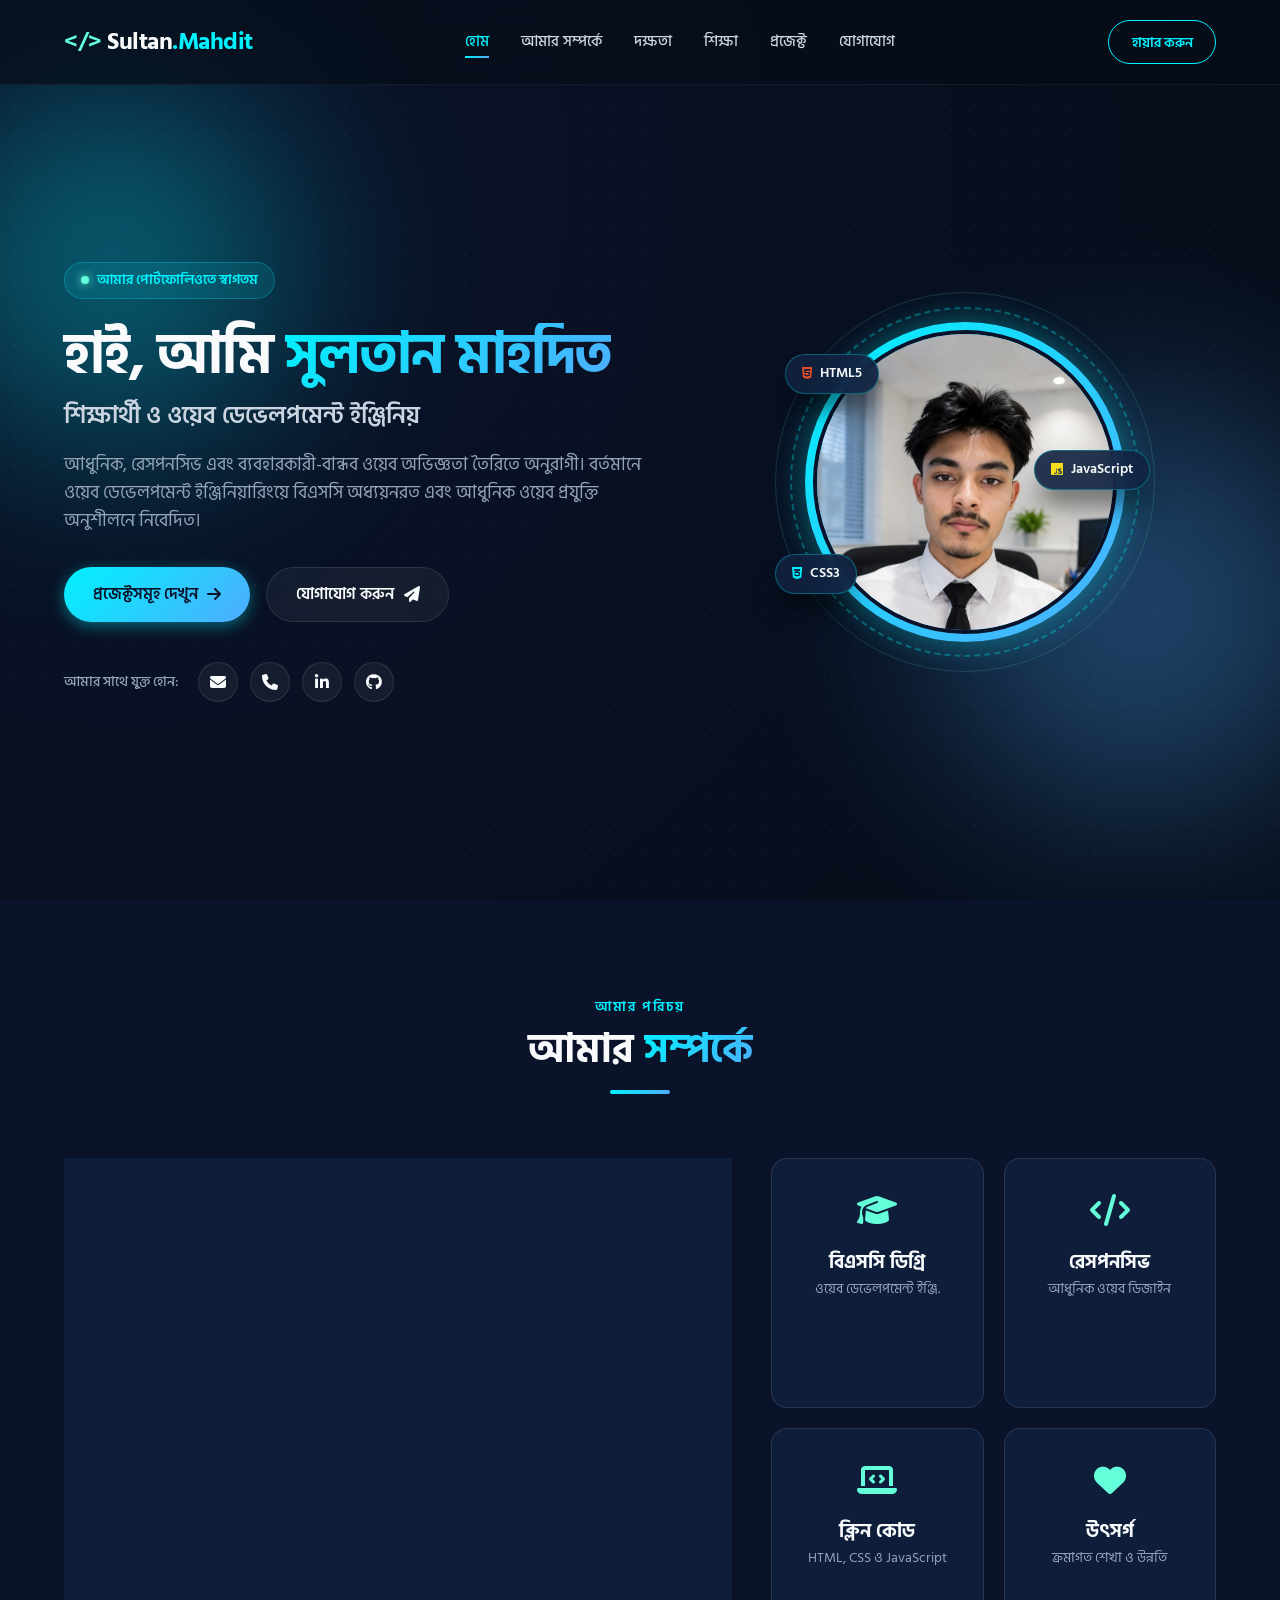
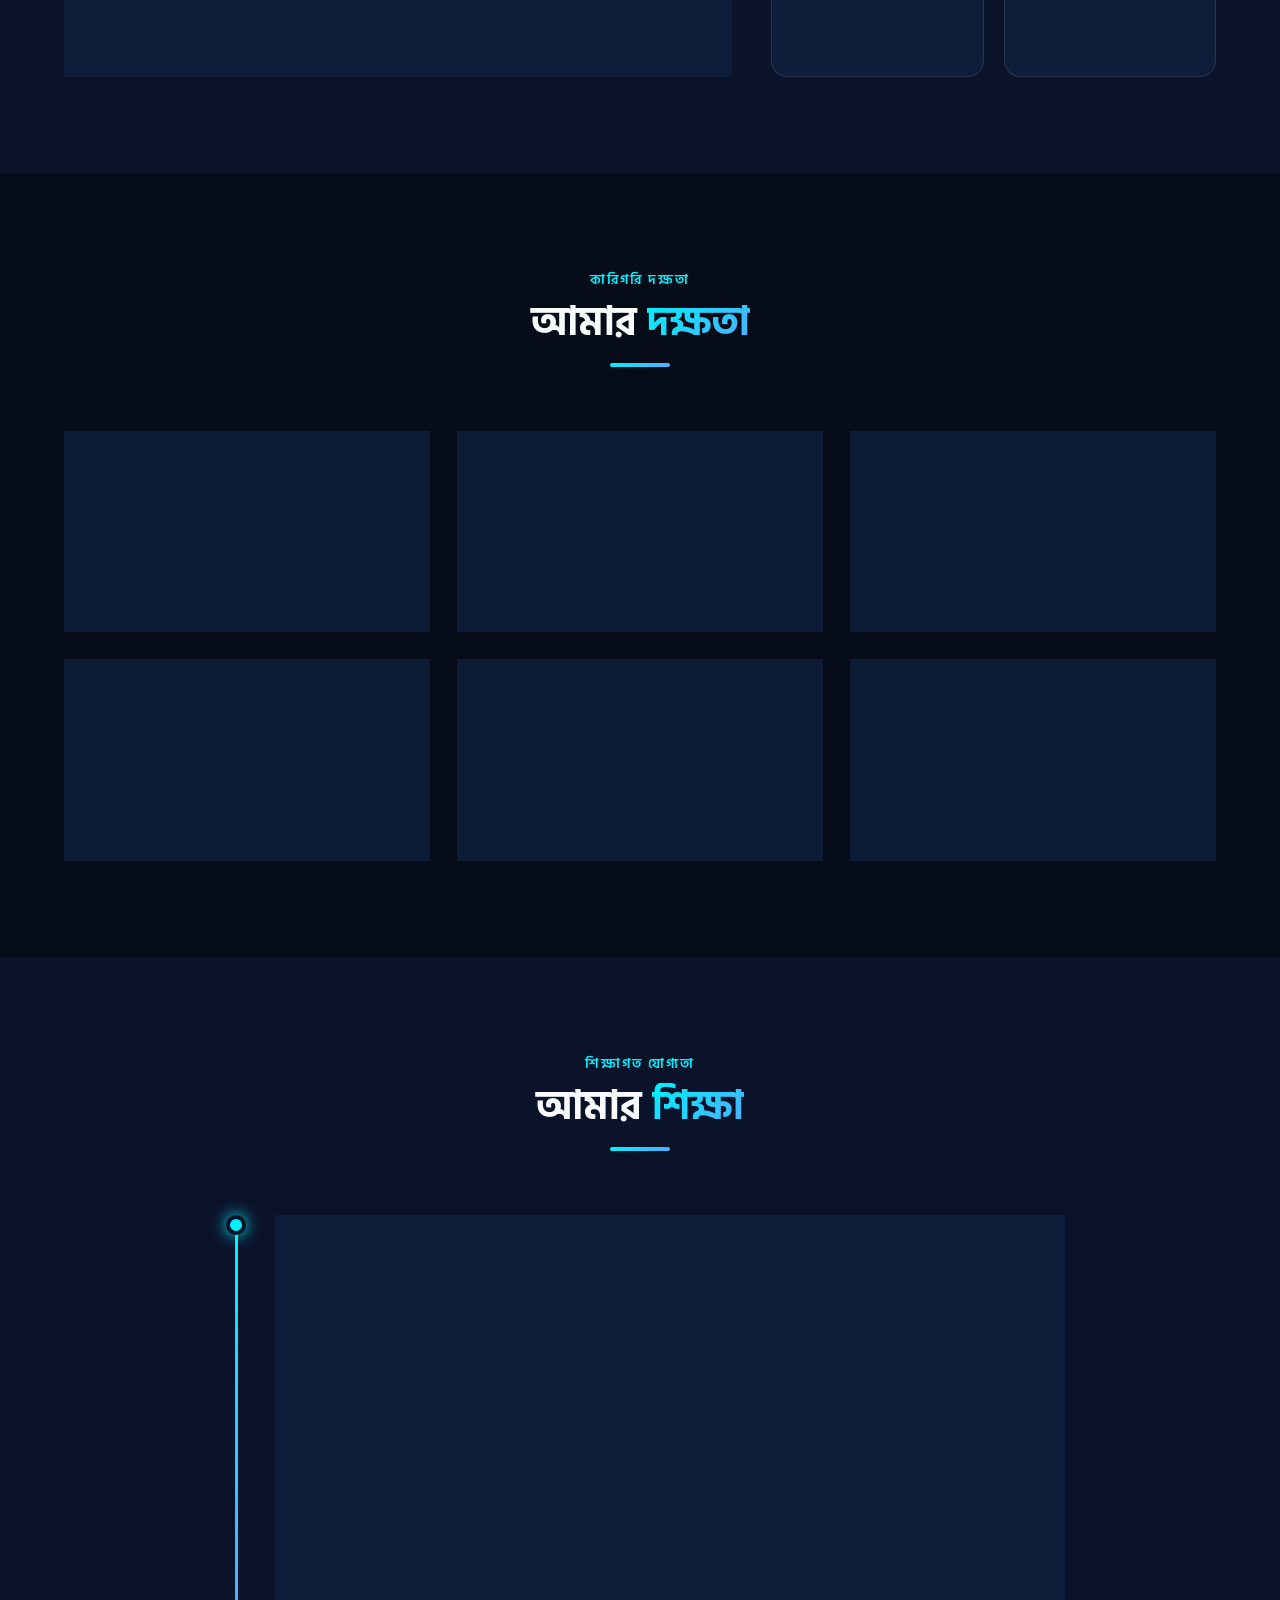
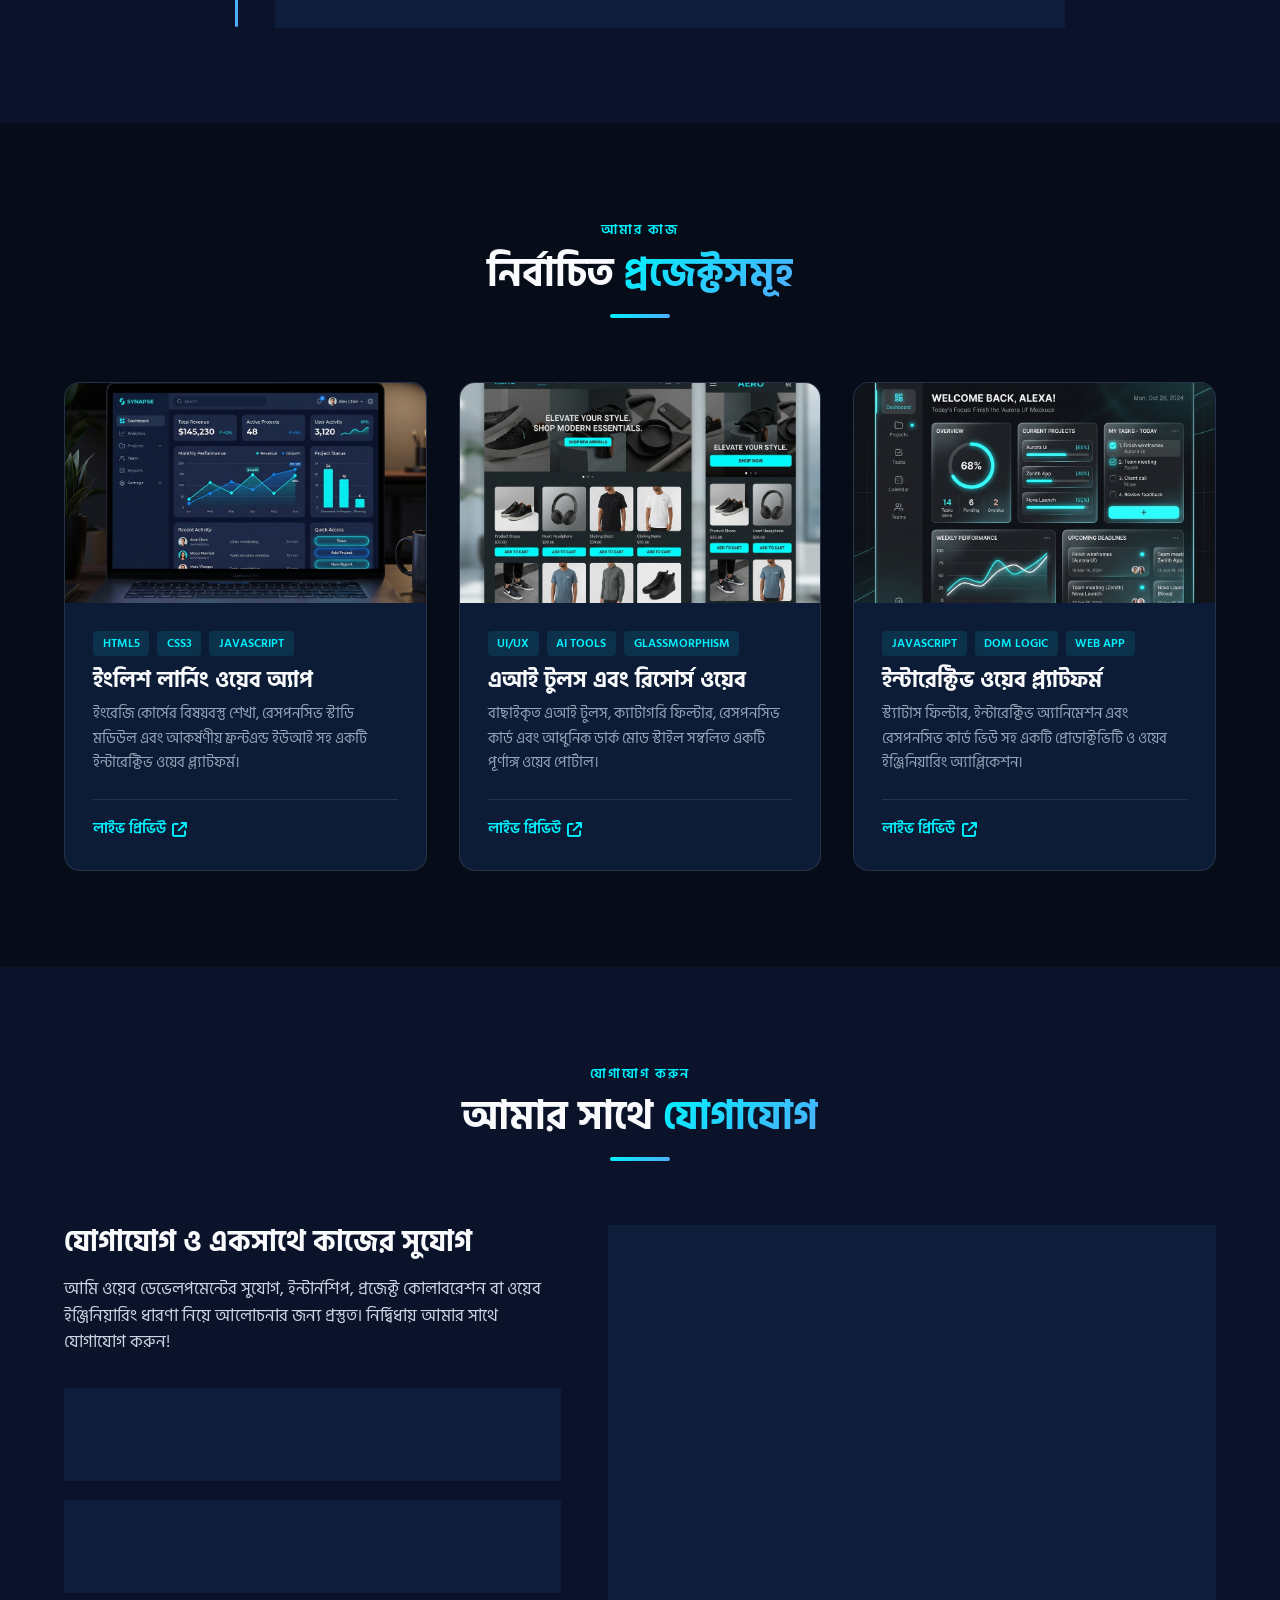
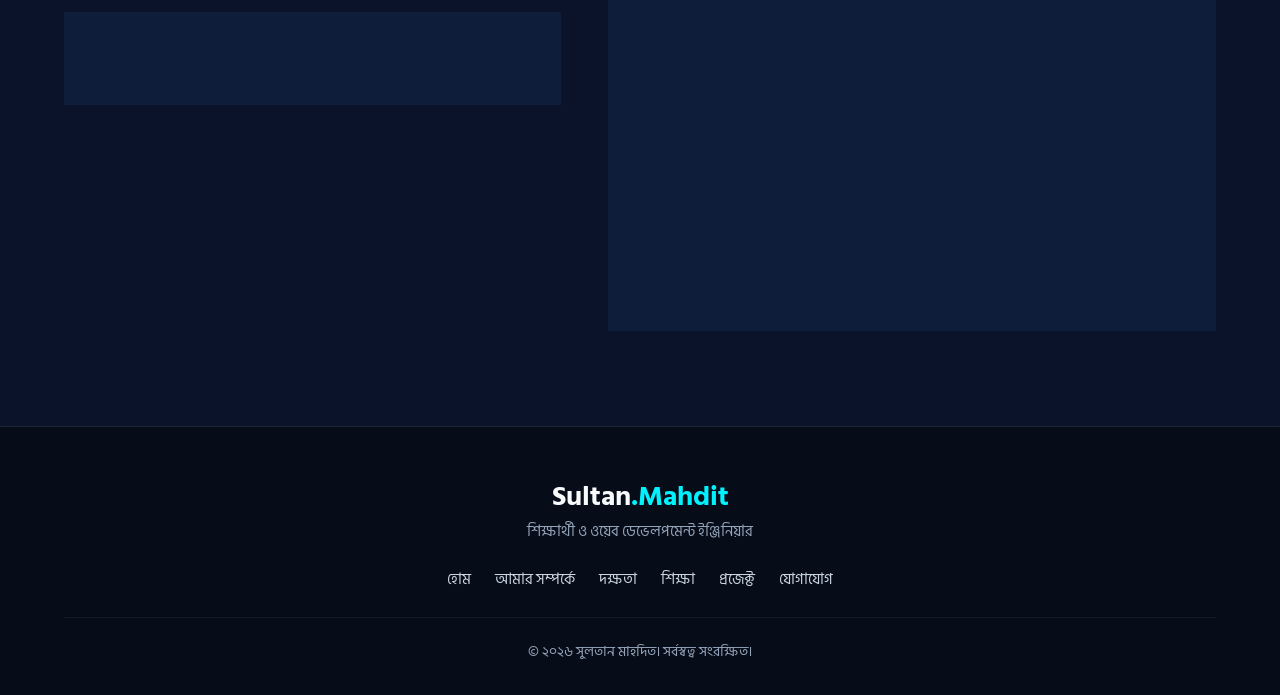
<file: index.html>
<!DOCTYPE html>
<html lang="bn">
<head>
  <meta charset="UTF-8">
  <meta name="viewport" content="width=device-width, initial-scale=1.0">
  <title>সুলতান মাহদিত | শিক্ষার্থী ও ওয়েব ডেভেলপমেন্ট ইঞ্জিনিয়ার</title>
  <meta name="description" content="সুলতান মাহদিত-এর ব্যক্তিগত পোর্টফোলিও - শিক্ষার্থী ও ওয়েব ডেভেলপমেন্ট ইঞ্জিনিয়ার। ওয়েব ডেভেলপমেন্ট ইঞ্জিনিয়ারিংয়ে বিএসসি অধ্যয়নরত। দক্ষতা, প্রজেক্ট এবং যোগাযোগের তথ্য দেখুন।">
  
  <!-- Favicon -->
  <link rel="icon" type="image/png" href="assets/images/favicon.png">
  <link rel="apple-touch-icon" href="assets/images/favicon.png">
  
  <!-- Google Fonts -->
  <link rel="preconnect" href="https://fonts.googleapis.com">
  <link rel="preconnect" href="https://fonts.gstatic.com" crossorigin>
  <link href="https://fonts.googleapis.com/css2?family=Hind+Siliguri:wght@300;400;500;600;700&family=Outfit:wght@300;400;500;600;700;800&family=Plus+Jakarta+Sans:wght@400;500;600;700&display=swap" rel="stylesheet">
  
  <!-- FontAwesome Icons -->
  <link rel="stylesheet" href="https://cdnjs.cloudflare.com/ajax/libs/font-awesome/6.4.0/css/all.min.css">
  
  <!-- Custom Stylesheet -->
  <link rel="stylesheet" href="style.css">
</head>
<body>

  <!-- Navigation Bar -->
  <header class="navbar" id="navbar">
    <div class="nav-container">
      <a href="#home" class="nav-logo">
        <span class="logo-symbol">&lt;/&gt;</span> Sultan<span class="text-cyan">.Mahdit</span>
      </a>
      
      <nav class="nav-menu" id="nav-menu">
        <ul class="nav-list">
          <li class="nav-item"><a href="#home" class="nav-link active">হোম</a></li>
          <li class="nav-item"><a href="#about" class="nav-link">আমার সম্পর্কে</a></li>
          <li class="nav-item"><a href="#skills" class="nav-link">দক্ষতা</a></li>
          <li class="nav-item"><a href="#education" class="nav-link">শিক্ষা</a></li>
          <li class="nav-item"><a href="#projects" class="nav-link">প্রজেক্ট</a></li>
          <li class="nav-item"><a href="#contact" class="nav-link">যোগাযোগ</a></li>
        </ul>
      </nav>

      <div class="nav-actions">
        <a href="#contact" class="btn btn-outline nav-btn">হায়ার করুন</a>
        <button class="nav-toggle" id="nav-toggle" aria-label="নেভিগেশন টগল করুন">
          <i class="fa-solid fa-bars"></i>
        </button>
      </div>
    </div>
  </header>

  <main>
    <!-- Hero Section -->
    <section id="home" class="hero-section">
      <div class="hero-bg-shapes">
        <div class="glow-orb orb-1"></div>
        <div class="glow-orb orb-2"></div>
        <div class="grid-pattern"></div>
      </div>

      <div class="container hero-container">
        <div class="hero-content">
          <div class="hero-badge">
            <span class="pulse-dot"></span> আমার পোর্টফোলিওতে স্বাগতম
          </div>
          
          <h1 class="hero-title">
            হাই, আমি <span class="gradient-text">সুলতান মাহদিত</span>
          </h1>
          
          <h2 class="hero-subtitle">
            শিক্ষার্থী ও <span class="typing-text" id="typewriter">ওয়েব ডেভেলপমেন্ট ইঞ্জিনিয়ার</span>
          </h2>
          
          <p class="hero-description">
            আধুনিক, রেসপনসিভ এবং ব্যবহারকারী-বান্ধব ওয়েব অভিজ্ঞতা তৈরিতে অনুরাগী। বর্তমানে ওয়েব ডেভেলপমেন্ট ইঞ্জিনিয়ারিংয়ে বিএসসি অধ্যয়নরত এবং আধুনিক ওয়েব প্রযুক্তি অনুশীলনে নিবেদিত।
          </p>

          <div class="hero-cta">
            <a href="#projects" class="btn btn-primary">
              <span>প্রজেক্টসমূহ দেখুন</span> <i class="fa-solid fa-arrow-right"></i>
            </a>
            <a href="#contact" class="btn btn-secondary">
              <span>যোগাযোগ করুন</span> <i class="fa-solid fa-paper-plane"></i>
            </a>
          </div>

          <div class="hero-socials">
            <span class="social-label">আমার সাথে যুক্ত হোন:</span>
            <div class="social-links">
              <a href="#contact" title="ইমেইল: sheikhmonmoy56@gmail.com" aria-label="ইমেইল"><i class="fa-solid fa-envelope"></i></a>
              <a href="#contact" title="কল: 01344969987" aria-label="ফোন"><i class="fa-solid fa-phone"></i></a>
              <a href="#contact" title="লিঙ্কডইন প্রোফাইল" aria-label="লিঙ্কডইন"><i class="fa-brands fa-linkedin-in"></i></a>
              <a href="#contact" title="গিটহাব রিপোজিটরি" aria-label="গিটহাব"><i class="fa-brands fa-github"></i></a>
            </div>
          </div>
        </div>

        <div class="hero-visual">
          <div class="avatar-wrapper">
            <div class="avatar-ring-outer"></div>
            <div class="avatar-ring-inner"></div>
            <div class="avatar-container">
              <img src="assets/images/sultan_mahdit_photo.jpg" alt="সুলতান মাহদিত" class="avatar-img">
            </div>
            
            <!-- Floating Tech Badges -->
            <div class="floating-badge badge-1">
              <i class="fa-brands fa-html5 text-orange"></i>
              <span>HTML5</span>
            </div>
            <div class="floating-badge badge-2">
              <i class="fa-brands fa-css3-alt text-cyan"></i>
              <span>CSS3</span>
            </div>
            <div class="floating-badge badge-3">
              <i class="fa-brands fa-js text-yellow"></i>
              <span>JavaScript</span>
            </div>
          </div>
        </div>
      </div>
    </section>

    <!-- About Me Section -->
    <section id="about" class="section about-section">
      <div class="container">
        <div class="section-header">
          <span class="section-subtitle">আমার পরিচয়</span>
          <h2 class="section-title">আমার <span class="gradient-text">সম্পর্কে</span></h2>
          <div class="title-bar"></div>
        </div>

        <div class="about-grid">
          <div class="about-card main-about">
            <div class="about-icon-box">
              <i class="fa-solid fa-user-graduate"></i>
            </div>
            <h3>আমি কে</h3>
            <p>
              আমি <strong>সুলতান মাহদিত</strong>, <strong>ওয়েব ডেভেলপমেন্ট ইঞ্জিনিয়ারিংয়ে বিএসসি</strong> অধ্যয়নরত একজন নিবেদিতপ্রাণ শিক্ষার্থী। আমি আধুনিক, রেসপনসিভ এবং ব্যবহারকারী-বান্ধব ওয়েবসাইট তৈরি করতে পছন্দ করি। আমি প্রতিনিয়ত নতুন ওয়েব প্রযুক্তি শিখছি এবং একজন দক্ষ পেশাদার ওয়েব ডেভেলপার হওয়ার লক্ষ্যে কাজ করে যাচ্ছি।
            </p>
            <p>
              ওয়েব ডেভেলপমেন্টে আমার যাত্রা কৌতূহল, সৃজনশীলতা এবং উদ্ভাবনী চিন্তাকে ব্যবহারিক ডিজিটাল সমাধানে রূপান্তর করার অদম্য আগ্রহ দ্বারা চালিত।
            </p>

            <div class="career-goal-box">
              <div class="goal-icon">
                <i class="fa-solid fa-bullseye"></i>
              </div>
              <div class="goal-text">
                <h4>ক্যারিয়ারের লক্ষ্য</h4>
                <p>একজন পেশাদার ওয়েব ডেভেলপার হওয়া এবং মানসম্মত ও কার্যকর ডিজিটাল সমাধান তৈরি করা।</p>
              </div>
            </div>
          </div>

          <div class="about-stats-grid">
            <div class="stat-card">
              <div class="stat-icon"><i class="fa-solid fa-graduation-cap"></i></div>
              <div class="stat-info">
                <h3>বিএসসি ডিগ্রি</h3>
                <p>ওয়েব ডেভেলপমেন্ট ইঞ্জি.</p>
              </div>
            </div>

            <div class="stat-card">
              <div class="stat-icon"><i class="fa-solid fa-code"></i></div>
              <div class="stat-info">
                <h3>রেসপনসিভ</h3>
                <p>আধুনিক ওয়েব ডিজাইন</p>
              </div>
            </div>

            <div class="stat-card">
              <div class="stat-icon"><i class="fa-solid fa-laptop-code"></i></div>
              <div class="stat-info">
                <h3>ক্লিন কোড</h3>
                <p>HTML, CSS ও JavaScript</p>
              </div>
            </div>

            <div class="stat-card">
              <div class="stat-icon"><i class="fa-solid fa-heart"></i></div>
              <div class="stat-info">
                <h3>উৎসর্গ</h3>
                <p>ক্রমাগত শেখা ও উন্নতি</p>
              </div>
            </div>
          </div>
        </div>
      </div>
    </section>

    <!-- Skills Section -->
    <section id="skills" class="section skills-section">
      <div class="container">
        <div class="section-header">
          <span class="section-subtitle">কারিগরি দক্ষতা</span>
          <h2 class="section-title">আমার <span class="gradient-text">দক্ষতা</span></h2>
          <div class="title-bar"></div>
        </div>

        <div class="skills-grid">
          <!-- Skill Card 1 -->
          <div class="skill-card">
            <div class="skill-header">
              <div class="skill-icon html-icon"><i class="fa-brands fa-html5"></i></div>
              <h3>HTML5</h3>
            </div>
            <p>সিম্যান্টিক স্ট্রাকচারিং, ওয়েব অ্যাক্সেসিবিলিটি স্ট্যান্ডার্ড মানা, ফর্ম এবং পরিষ্কার মার্কআপ হায়ারার্কি।</p>
            <div class="skill-progress-bar">
              <div class="progress-fill" style="width: 90%;"></div>
            </div>
            <span class="skill-percent">৯০%</span>
          </div>

          <!-- Skill Card 2 -->
          <div class="skill-card">
            <div class="skill-header">
              <div class="skill-icon css-icon"><i class="fa-brands fa-css3-alt"></i></div>
              <h3>CSS3 এবং লেআউট</h3>
            </div>
            <p>ফ্লেক্সবক্স, সিএসএস গ্রিড, কাস্টম অ্যানিমেশন, ডার্ক থিম ডিজাইন এবং আধুনিক গ্লাসমোরফিজম স্টাইলিং।</p>
            <div class="skill-progress-bar">
              <div class="progress-fill" style="width: 85%;"></div>
            </div>
            <span class="skill-percent">৮৫%</span>
          </div>

          <!-- Skill Card 3 -->
          <div class="skill-card">
            <div class="skill-header">
              <div class="skill-icon js-icon"><i class="fa-brands fa-js"></i></div>
              <h3>JavaScript (ES6+)</h3>
            </div>
            <p>ডিঅওএম ম্যানিপুলেশন, ইভেন্ট হ্যান্ডলিং, ইন্টারেক্টিভ ওয়েব কম্পোনেন্ট, অ্যাসিনক্রোনাস লজিক ও ক্লিন স্ক্রিপ্ট।</p>
            <div class="skill-progress-bar">
              <div class="progress-fill" style="width: 80%;"></div>
            </div>
            <span class="skill-percent">৮০%</span>
          </div>

          <!-- Skill Card 4 -->
          <div class="skill-card">
            <div class="skill-header">
              <div class="skill-icon responsive-icon"><i class="fa-solid fa-mobile-screen-button"></i></div>
              <h3>রেসপনসিভ ওয়েব ডিজাইন</h3>
            </div>
            <p>মোবাইল-ফার্স্ট লেআউট, ফ্লেক্সিবল ব্রেকপয়েন্ট, ক্রস-ডিভাইস স্কেলিং এবং টাচ-ফ্রেন্ডলি ইউজার ইন্টারফেস।</p>
            <div class="skill-progress-bar">
              <div class="progress-fill" style="width: 90%;"></div>
            </div>
            <span class="skill-percent">৯০%</span>
          </div>

          <!-- Skill Card 5 -->
          <div class="skill-card">
            <div class="skill-header">
              <div class="skill-icon uiux-icon"><i class="fa-solid fa-palette"></i></div>
              <h3>মৌলিক UI/UX ডিজাইন</h3>
            </div>
            <p>পরিস্কার টাইপোগ্রাফি, মানানসই কালার প্যালেট, সহজ নেভিগেশন এবং ইউজার ফিডব্যাক ভিজ্যুয়াল কিউ।</p>
            <div class="skill-progress-bar">
              <div class="progress-fill" style="width: 75%;"></div>
            </div>
            <span class="skill-percent">৭৫%</span>
          </div>

          <!-- Skill Card 6 -->
          <div class="skill-card">
            <div class="skill-header">
              <div class="skill-icon problem-icon"><i class="fa-solid fa-puzzle-piece"></i></div>
              <h3>সমস্যা সমাধান</h3>
            </div>
            <p>যুক্তিসঙ্গত চিন্তা, কোড ডিবাগিং, লেআউট ট্রাবলশুটিং এবং ওয়েব পারফরম্যান্স অপটিমাইজেশন।</p>
            <div class="skill-progress-bar">
              <div class="progress-fill" style="width: 85%;"></div>
            </div>
            <span class="skill-percent">৮৫%</span>
          </div>
        </div>
      </div>
    </section>

    <!-- Education Section -->
    <section id="education" class="section education-section">
      <div class="container">
        <div class="section-header">
          <span class="section-subtitle">শিক্ষাগত যোগ্যতা</span>
          <h2 class="section-title">আমার <span class="gradient-text">শিক্ষা</span></h2>
          <div class="title-bar"></div>
        </div>

        <div class="education-timeline">
          <div class="timeline-item">
            <div class="timeline-dot"></div>
            <div class="timeline-card">
              <div class="edu-badge">বর্তমানে অধ্যয়নরত</div>
              <div class="edu-header">
                <h3>ওয়েব ডেভেলপমেন্ট ইঞ্জিনিয়ারিংয়ে বিএসসি</h3>
                <span class="edu-inst"><i class="fa-solid fa-university"></i> ডিগ্রি প্রোগ্রাম</span>
              </div>
              
              <p class="edu-desc">
                বর্তমানে ওয়েব ডেভেলপমেন্ট ইঞ্জিনিয়ারিংয়ে ব্যাচেলর অব সায়েন্স ডিগ্রি সম্পন্ন করছি। সফটওয়্যার ডেভেলপমেন্ট, ওয়েব ইঞ্জিনিয়ারিং নীতি, ফ্রন্টএন্ড আর্কিটেকচার এবং আধুনিক ওয়েব অ্যাপ্লিকেশন মানদণ্ডে সুদৃঢ় মৌলিক জ্ঞান অর্জন করছি।
              </p>

              <div class="edu-highlights">
                <h4>প্রধান বিষয় ও দক্ষতাসমূহ:</h4>
                <div class="tags-cloud">
                  <span class="tag">ফ্রন্টএন্ড আর্কিটেকচার</span>
                  <span class="tag">HTML5 ও আধুনিক CSS</span>
                  <span class="tag">JavaScript ES6+</span>
                  <span class="tag">রেসপনসিভ ওয়েব ডিজাইন</span>
                  <span class="tag">ওয়েব সিকিউরিটি ও স্ট্যান্ডার্ডস</span>
                  <span class="tag">ডেটাবেস ধারণা</span>
                </div>
              </div>
            </div>
          </div>
        </div>
      </div>
    </section>

    <!-- Projects Section -->
    <section id="projects" class="section projects-section">
      <div class="container">
        <div class="section-header">
          <span class="section-subtitle">আমার কাজ</span>
          <h2 class="section-title">নির্বাচিত <span class="gradient-text">প্রজেক্টসমূহ</span></h2>
          <div class="title-bar"></div>
        </div>

        <div class="projects-grid">
          <!-- Project 1 -->
          <article class="project-card">
            <div class="project-img-wrapper" onclick="openDemoModal('1')" style="cursor: pointer;">
              <img src="assets/images/project_web_dev.png" alt="ইংলিশ লার্নিং ওয়েব অ্যাপ" class="project-img">
              <div class="project-overlay">
                <button class="btn btn-icon view-project-btn" data-project="1">
                  <i class="fa-solid fa-expand"></i> বিস্তারিত
                </button>
              </div>
            </div>
            <div class="project-content">
              <div class="project-tags">
                <span>HTML5</span>
                <span>CSS3</span>
                <span>JavaScript</span>
              </div>
              <h3 class="project-title" onclick="openDemoModal('1')" style="cursor: pointer;">ইংলিশ লার্নিং ওয়েব অ্যাপ</h3>
              <p class="project-desc">
                ইংরেজি কোর্সের বিষয়বস্তু শেখা, রেসপনসিভ স্টাডি মডিউল এবং আকর্ষণীয় ফ্রন্টএন্ড ইউআই সহ একটি ইন্টারেক্টিভ ওয়েব প্ল্যাটফর্ম।
              </p>
              <div class="project-footer">
                <a href="https://github.com/sheikhmonmoy56-design/english-" target="_blank" rel="noopener" class="project-link demo-link">
                  লাইভ প্রিভিউ <i class="fa-solid fa-arrow-up-right-from-square"></i>
                </a>
              </div>
            </div>
          </article>

          <!-- Project 2 -->
          <article class="project-card">
            <div class="project-img-wrapper" onclick="openDemoModal('2')" style="cursor: pointer;">
              <img src="assets/images/project_ui_design.png" alt="এআই টুলস ওয়েবসাইট" class="project-img">
              <div class="project-overlay">
                <button class="btn btn-icon view-project-btn" data-project="2">
                  <i class="fa-solid fa-expand"></i> বিস্তারিত
                </button>
              </div>
            </div>
            <div class="project-content">
              <div class="project-tags">
                <span>UI/UX</span>
                <span>AI Tools</span>
                <span>Glassmorphism</span>
              </div>
              <h3 class="project-title" onclick="openDemoModal('2')" style="cursor: pointer;">এআই টুলস এবং রিসোর্স ওয়েব</h3>
              <p class="project-desc">
                বাছাইকৃত এআই টুলস, ক্যাটাগরি ফিল্টার, রেসপনসিভ কার্ড এবং আধুনিক ডার্ক মোড স্টাইল সম্বলিত একটি পূর্ণাঙ্গ ওয়েব পোর্টাল।
              </p>
              <div class="project-footer">
                <a href="https://github.com/sheikhmonmoy56-design/ai_tools_website" target="_blank" rel="noopener" class="project-link demo-link">
                  লাইভ প্রিভিউ <i class="fa-solid fa-arrow-up-right-from-square"></i>
                </a>
              </div>
            </div>
          </article>

          <!-- Project 3 -->
          <article class="project-card">
            <div class="project-img-wrapper" onclick="openDemoModal('3')" style="cursor: pointer;">
              <img src="assets/images/project_app_tool.png" alt="ইন্টারেক্টিভ ওয়েব প্ল্যাটফর্ম" class="project-img">
              <div class="project-overlay">
                <button class="btn btn-icon view-project-btn" data-project="3">
                  <i class="fa-solid fa-expand"></i> বিস্তারিত
                </button>
              </div>
            </div>
            <div class="project-content">
              <div class="project-tags">
                <span>JavaScript</span>
                <span>DOM Logic</span>
                <span>Web App</span>
              </div>
              <h3 class="project-title" onclick="openDemoModal('3')" style="cursor: pointer;">ইন্টারেক্টিভ ওয়েব প্ল্যাটফর্ম</h3>
              <p class="project-desc">
                স্ট্যাটাস ফিল্টার, ইন্টারেক্টিভ অ্যানিমেশন এবং রেসপনসিভ কার্ড ভিউ সহ একটি প্রোডাক্টভিটি ও ওয়েব ইঞ্জিনিয়ারিং অ্যাপ্লিকেশন।
              </p>
              <div class="project-footer">
                <a href="https://github.com/sheikhmonmoy56-design/" target="_blank" rel="noopener" class="project-link demo-link">
                  লাইভ প্রিভিউ <i class="fa-solid fa-arrow-up-right-from-square"></i>
                </a>
              </div>
            </div>
          </article>
        </div>
      </div>
    </section>

    <!-- Contact Section -->
    <section id="contact" class="section contact-section">
      <div class="container">
        <div class="section-header">
          <span class="section-subtitle">যোগাযোগ করুন</span>
          <h2 class="section-title">আমার সাথে <span class="gradient-text">যোগাযোগ</span></h2>
          <div class="title-bar"></div>
        </div>

        <div class="contact-grid">
          <!-- Contact Info Cards -->
          <div class="contact-info">
            <h3>যোগাযোগ ও একসাথে কাজের সুযোগ</h3>
            <p>
              আমি ওয়েব ডেভেলপমেন্টের সুযোগ, ইন্টার্নশিপ, প্রজেক্ট কোলাবরেশন বা ওয়েব ইঞ্জিনিয়ারিং ধারণা নিয়ে আলোচনার জন্য প্রস্তুত। নির্দ্বিধায় আমার সাথে যোগাযোগ করুন!
            </p>

            <div class="contact-cards-list">
              <div class="contact-card clickable-contact" onclick="copyContactInfo('01344969987', 'ফোন নম্বর')" style="cursor: pointer;">
                <div class="contact-icon"><i class="fa-solid fa-phone"></i></div>
                <div class="contact-details">
                  <span class="contact-label">ফোন নম্বর (কপি করতে ক্লিক করুন)</span>
                  <strong class="contact-value">01344969987</strong>
                </div>
              </div>

              <div class="contact-card clickable-contact" onclick="copyContactInfo('sheikhmonmoy56@gmail.com', 'ইমেইল ঠিকানা')" style="cursor: pointer;">
                <div class="contact-icon"><i class="fa-solid fa-envelope"></i></div>
                <div class="contact-details">
                  <span class="contact-label">ইমেইল ঠিকানা (কপি করতে ক্লিক করুন)</span>
                  <strong class="contact-value">sheikhmonmoy56@gmail.com</strong>
                </div>
              </div>

              <div class="contact-card static-card">
                <div class="contact-icon"><i class="fa-solid fa-graduation-cap"></i></div>
                <div class="contact-details">
                  <span class="contact-label">স্ট্যাটাস ও শিক্ষা</span>
                  <strong class="contact-value">ওয়েব ডেভেলপমেন্ট ইঞ্জি. বিএসসি</strong>
                </div>
              </div>
            </div>
          </div>

          <!-- Contact Form -->
          <div class="contact-form-wrapper">
            <form id="contact-form" class="contact-form">
              <h3>আমাকে বার্তা পাঠান</h3>
              
              <div class="form-group">
                <label for="name">আপনার নাম</label>
                <div class="input-with-icon">
                  <i class="fa-solid fa-user"></i>
                  <input type="text" id="name" name="name" placeholder="আপনার পুরো নাম লিখুন" required>
                </div>
              </div>

              <div class="form-group">
                <label for="email">আপনার ইমেইল</label>
                <div class="input-with-icon">
                  <i class="fa-solid fa-envelope"></i>
                  <input type="email" id="email" name="email" placeholder="আপনার ইমেইল ঠিকানা লিখুন" required>
                </div>
              </div>

              <div class="form-group">
                <label for="subject">বিষয়</label>
                <div class="input-with-icon">
                  <i class="fa-solid fa-heading"></i>
                  <input type="text" id="subject" name="subject" placeholder="প্রজেক্ট অনুসন্ধান বা বার্তার বিষয়" required>
                </div>
              </div>

              <div class="form-group">
                <label for="message">আপনার বার্তা</label>
                <div class="input-with-icon textarea-icon">
                  <i class="fa-solid fa-comment-dots"></i>
                  <textarea id="message" name="message" rows="4" placeholder="এখানে আপনার বার্তা লিখুন..." required></textarea>
                </div>
              </div>

              <button type="submit" class="btn btn-primary submit-btn">
                <span>বার্তা পাঠান</span> <i class="fa-solid fa-paper-plane"></i>
              </button>
            </form>
          </div>
        </div>
      </div>
    </section>
  </main>

  <!-- Footer -->
  <footer class="footer">
    <div class="container footer-container">
      <div class="footer-brand">
        <a href="#home" class="footer-logo">Sultan<span class="text-cyan">.Mahdit</span></a>
        <p>শিক্ষার্থী ও ওয়েব ডেভেলপমেন্ট ইঞ্জিনিয়ার</p>
      </div>

      <div class="footer-links">
        <a href="#home">হোম</a>
        <a href="#about">আমার সম্পর্কে</a>
        <a href="#skills">দক্ষতা</a>
        <a href="#education">শিক্ষা</a>
        <a href="#projects">প্রজেক্ট</a>
        <a href="#contact">যোগাযোগ</a>
      </div>

      <div class="footer-bottom">
        <p>&copy; ২০২৬ সুলতান মাহদিত। সর্বস্বত্ব সংরক্ষিত।</p>
      </div>
    </div>
  </footer>

  <!-- Scroll To Top Button -->
  <button id="back-to-top" class="back-to-top" aria-label="উপরে যান">
    <i class="fa-solid fa-arrow-up"></i>
  </button>

  <!-- Modal Popup for Project Preview -->
  <div class="modal" id="demo-modal">
    <div class="modal-content">
      <button class="modal-close" id="modal-close">&times;</button>
      <div class="modal-icon"><i class="fa-solid fa-circle-check"></i></div>
      <h3 id="modal-title">প্রজেক্ট প্রিভিউ</h3>
      <p id="modal-desc">এটি সুলতান মাহদিত কর্তৃক তার ওয়েব ইঞ্জিনিয়ারিং পোর্টফোলিওর জন্য তৈরি একটি ইন্টারেক্টিভ প্রজেক্ট ডেমোনেস্ট্রেশন।</p>
      <button class="btn btn-primary" onclick="closeDemoModal()">বন্ধ করুন</button>
    </div>
  </div>

  <!-- Custom JavaScript -->
  <script src="script.js"></script>
</body>
</html>
</file>
<file: style.css>
/* ==========================================================================
   Sultan Mahdit - Personal Portfolio Theme Stylesheet
   Color Scheme: Dark Navy Blue (#0a192f / #0b132b), Slate White (#f8fafc), Cyan Accent (#00f2fe / #64ffda)
   ========================================================================== */

:root {
  /* Color Palette */
  --bg-dark-deep: #060d19;
  --bg-dark-main: #0b132b;
  --bg-card: rgba(17, 34, 64, 0.75);
  --bg-card-hover: rgba(23, 42, 77, 0.9);
  --bg-input: rgba(15, 23, 42, 0.6);

  --accent-cyan: #00f2fe;
  --accent-teal: #64ffda;
  --accent-blue: #4facfe;
  --gradient-cyan: linear-gradient(135deg, #00f2fe 0%, #4facfe 100%);
  --gradient-card: linear-gradient(135deg, rgba(255, 255, 255, 0.05) 0%, rgba(255, 255, 255, 0.01) 100%);

  --text-main: #f8fafc;
  --text-secondary: #cbd5e1;
  --text-muted: #94a3b8;

  --border-light: rgba(255, 255, 255, 0.1);
  --border-glow: rgba(0, 242, 254, 0.3);

  /* Typography */
  --font-heading: 'Hind Siliguri', 'Outfit', sans-serif;
  --font-body: 'Hind Siliguri', 'Plus Jakarta Sans', sans-serif;

  /* Shadows & Glows */
  --shadow-sm: 0 4px 6px -1px rgba(0, 0, 0, 0.3);
  --shadow-lg: 0 20px 25px -5px rgba(0, 0, 0, 0.5);
  --glow-cyan: 0 0 25px rgba(0, 242, 254, 0.35);

  /* Transitions & Radii */
  --transition-fast: all 0.25s cubic-bezier(0.4, 0, 0.2, 1);
  --transition-normal: all 0.4s cubic-bezier(0.4, 0, 0.2, 1);
  --radius-sm: 8px;
  --radius-md: 16px;
  --radius-lg: 24px;
  --radius-full: 9999px;
}

/* Base Reset */
*, *::before, *::after {
  box-sizing: border-box;
  margin: 0;
  padding: 0;
}

html {
  scroll-behavior: smooth;
  font-size: 16px;
}

body {
  font-family: var(--font-body);
  background-color: var(--bg-dark-deep);
  color: var(--text-main);
  line-height: 1.6;
  overflow-x: hidden;
  position: relative;
}

a {
  color: inherit;
  text-decoration: none;
  transition: var(--transition-fast);
}

ul {
  list-style: none;
}

img {
  max-width: 100%;
  height: auto;
  display: block;
}

/* Typography Utilities */
h1, h2, h3, h4, h5, h6 {
  font-family: var(--font-heading);
  color: var(--text-main);
  line-height: 1.2;
  font-weight: 700;
}

.text-cyan {
  color: var(--accent-cyan);
}

.gradient-text {
  background: var(--gradient-cyan);
  -webkit-background-clip: text;
  -webkit-text-fill-color: transparent;
  display: inline-block;
}

.container {
  width: 100%;
  max-width: 1200px;
  margin: 0 auto;
  padding: 0 1.5rem;
}

.section {
  padding: 6rem 0;
  position: relative;
}

.section-header {
  text-align: center;
  margin-bottom: 4rem;
}

.section-subtitle {
  font-family: var(--font-heading);
  text-transform: uppercase;
  letter-spacing: 2px;
  font-size: 0.875rem;
  font-weight: 600;
  color: var(--accent-cyan);
  display: block;
  margin-bottom: 0.5rem;
}

.section-title {
  font-size: 2.5rem;
  font-weight: 800;
}

.title-bar {
  width: 60px;
  height: 4px;
  background: var(--gradient-cyan);
  margin: 1rem auto 0;
  border-radius: var(--radius-full);
}

/* Buttons */
.btn {
  display: inline-flex;
  align-items: center;
  justify-content: center;
  gap: 0.6rem;
  padding: 0.85rem 1.8rem;
  border-radius: var(--radius-full);
  font-family: var(--font-heading);
  font-weight: 600;
  font-size: 1rem;
  cursor: pointer;
  border: none;
  transition: var(--transition-fast);
}

.btn-primary {
  background: var(--gradient-cyan);
  color: #0b132b;
  box-shadow: 0 4px 15px rgba(0, 242, 254, 0.4);
}

.btn-primary:hover {
  transform: translateY(-3px);
  box-shadow: 0 8px 25px rgba(0, 242, 254, 0.6);
}

.btn-secondary {
  background: rgba(255, 255, 255, 0.05);
  color: var(--text-main);
  border: 1px solid var(--border-light);
  backdrop-filter: blur(10px);
}

.btn-secondary:hover {
  background: rgba(0, 242, 254, 0.1);
  border-color: var(--accent-cyan);
  color: var(--accent-cyan);
  transform: translateY(-3px);
}

.btn-outline {
  background: transparent;
  color: var(--accent-cyan);
  border: 1px solid var(--accent-cyan);
  padding: 0.6rem 1.4rem;
  font-size: 0.9rem;
}

.btn-outline:hover {
  background: var(--accent-cyan);
  color: #0b132b;
  box-shadow: var(--glow-cyan);
}

/* Header & Navigation Bar */
.navbar {
  position: fixed;
  top: 0;
  left: 0;
  width: 100%;
  z-index: 1000;
  padding: 1.25rem 0;
  transition: var(--transition-fast);
  background: rgba(6, 13, 25, 0.7);
  backdrop-filter: blur(15px);
  border-bottom: 1px solid rgba(255, 255, 255, 0.05);
}

.navbar.scrolled {
  padding: 0.85rem 0;
  background: rgba(6, 13, 25, 0.95);
  box-shadow: 0 10px 30px rgba(0, 0, 0, 0.5);
  border-bottom-color: rgba(0, 242, 254, 0.15);
}

.nav-container {
  display: flex;
  align-items: center;
  justify-content: space-between;
  max-width: 1200px;
  margin: 0 auto;
  padding: 0 1.5rem;
}

.nav-logo {
  font-family: var(--font-heading);
  font-size: 1.5rem;
  font-weight: 800;
  color: var(--text-main);
  letter-spacing: -0.5px;
}

.logo-symbol {
  color: var(--accent-teal);
  font-weight: 600;
}

.nav-list {
  display: flex;
  gap: 2rem;
}

.nav-link {
  font-family: var(--font-heading);
  font-weight: 500;
  color: var(--text-secondary);
  font-size: 0.95rem;
  position: relative;
  padding: 0.25rem 0;
}

.nav-link::after {
  content: '';
  position: absolute;
  bottom: 0;
  left: 0;
  width: 0;
  height: 2px;
  background: var(--gradient-cyan);
  transition: var(--transition-fast);
}

.nav-link:hover, .nav-link.active {
  color: var(--accent-cyan);
}

.nav-link:hover::after, .nav-link.active::after {
  width: 100%;
}

.nav-actions {
  display: flex;
  align-items: center;
  gap: 1rem;
}

.nav-toggle {
  display: none;
  background: none;
  border: none;
  color: var(--text-main);
  font-size: 1.5rem;
  cursor: pointer;
  padding: 0.5rem;
}

/* Hero Section */
.hero-section {
  min-height: 100vh;
  padding: 8rem 0 4rem;
  display: flex;
  align-items: center;
  position: relative;
  overflow: hidden;
  background: radial-gradient(circle at 10% 20%, rgba(11, 19, 43, 1) 0%, rgba(6, 13, 25, 1) 90%);
}

.hero-bg-shapes {
  position: absolute;
  inset: 0;
  pointer-events: none;
}

.glow-orb {
  position: absolute;
  border-radius: 50%;
  filter: blur(100px);
  opacity: 0.35;
}

.orb-1 {
  width: 350px;
  height: 350px;
  background: #00f2fe;
  top: 10%;
  left: -5%;
}

.orb-2 {
  width: 400px;
  height: 400px;
  background: #4facfe;
  bottom: 10%;
  right: -5%;
}

.grid-pattern {
  position: absolute;
  inset: 0;
  background-image: radial-gradient(rgba(255, 255, 255, 0.08) 1px, transparent 1px);
  background-size: 30px 30px;
  opacity: 0.4;
}

.hero-container {
  display: grid;
  grid-template-columns: 1.2fr 1fr;
  gap: 3rem;
  align-items: center;
  position: relative;
  z-index: 2;
}

.hero-badge {
  display: inline-flex;
  align-items: center;
  gap: 0.5rem;
  padding: 0.4rem 1rem;
  border-radius: var(--radius-full);
  background: rgba(0, 242, 254, 0.1);
  border: 1px solid rgba(0, 242, 254, 0.25);
  color: var(--accent-cyan);
  font-size: 0.85rem;
  font-weight: 600;
  margin-bottom: 1.5rem;
}

.pulse-dot {
  width: 8px;
  height: 8px;
  background-color: var(--accent-teal);
  border-radius: 50%;
  box-shadow: 0 0 10px var(--accent-teal);
  animation: pulse 2s infinite;
}

@keyframes pulse {
  0% { transform: scale(0.95); box-shadow: 0 0 0 0 rgba(100, 255, 218, 0.7); }
  70% { transform: scale(1); box-shadow: 0 0 0 10px rgba(100, 255, 218, 0); }
  100% { transform: scale(0.95); box-shadow: 0 0 0 0 rgba(100, 255, 218, 0); }
}

.hero-title {
  font-size: 3.5rem;
  font-weight: 800;
  letter-spacing: -1px;
  margin-bottom: 0.75rem;
}

.hero-subtitle {
  font-size: 1.5rem;
  font-weight: 600;
  color: var(--text-secondary);
  margin-bottom: 1.25rem;
}

.hero-description {
  font-size: 1.1rem;
  color: var(--text-muted);
  margin-bottom: 2rem;
  max-width: 580px;
}

.hero-cta {
  display: flex;
  gap: 1rem;
  margin-bottom: 2.5rem;
}

.hero-socials {
  display: flex;
  align-items: center;
  gap: 1.2rem;
}

.social-label {
  font-size: 0.9rem;
  color: var(--text-muted);
  font-weight: 500;
}

.social-links {
  display: flex;
  gap: 0.75rem;
}

.social-links a {
  width: 40px;
  height: 40px;
  border-radius: 50%;
  background: rgba(255, 255, 255, 0.05);
  border: 1px solid var(--border-light);
  display: flex;
  align-items: center;
  justify-content: center;
  color: var(--text-main);
  font-size: 1rem;
}

.social-links a:hover {
  background: var(--accent-cyan);
  color: #0b132b;
  border-color: var(--accent-cyan);
  transform: translateY(-3px);
  box-shadow: var(--glow-cyan);
}

/* Hero Visual / Avatar */
.hero-visual {
  display: flex;
  justify-content: center;
  position: relative;
}

.avatar-wrapper {
  position: relative;
  width: 320px;
  height: 320px;
}

.avatar-container {
  width: 100%;
  height: 100%;
  border-radius: 50%;
  padding: 8px;
  background: var(--gradient-cyan);
  box-shadow: 0 0 35px rgba(0, 242, 254, 0.4);
  position: relative;
  z-index: 2;
  overflow: hidden;
}

.avatar-img {
  width: 100%;
  height: 100%;
  object-fit: cover;
  object-position: top center;
  border-radius: 50%;
  border: 4px solid var(--bg-dark-main);
  transition: var(--transition-normal);
}

.avatar-wrapper:hover .avatar-img {
  transform: scale(1.03);
}

.avatar-ring-outer {
  position: absolute;
  inset: -15px;
  border-radius: 50%;
  border: 2px dashed rgba(0, 242, 254, 0.3);
  animation: spin 30s linear infinite;
}

.avatar-ring-inner {
  position: absolute;
  inset: -30px;
  border-radius: 50%;
  border: 1px solid rgba(100, 255, 218, 0.15);
}

@keyframes spin {
  from { transform: rotate(0deg); }
  to { transform: rotate(360deg); }
}

/* Floating Tech Badges */
.floating-badge {
  position: absolute;
  display: flex;
  align-items: center;
  gap: 0.5rem;
  padding: 0.5rem 1rem;
  background: rgba(17, 34, 64, 0.9);
  backdrop-filter: blur(12px);
  border: 1px solid var(--border-glow);
  border-radius: var(--radius-full);
  box-shadow: var(--shadow-lg);
  font-family: var(--font-heading);
  font-weight: 600;
  font-size: 0.85rem;
  z-index: 3;
  animation: float 4s ease-in-out infinite alternate;
}

.badge-1 { top: 10%; left: -20px; animation-delay: 0s; }
.badge-2 { bottom: 15%; left: -30px; animation-delay: 1.3s; }
.badge-3 { top: 40%; right: -25px; animation-delay: 2.6s; }

.text-orange { color: #e44d26; }
.text-cyan { color: #00f2fe; }
.text-yellow { color: #f7df1e; }

@keyframes float {
  0% { transform: translateY(0); }
  100% { transform: translateY(-12px); }
}

/* About Me Section */
.about-section {
  background: var(--bg-dark-main);
}

.about-grid {
  display: grid;
  grid-template-columns: 1.2fr 0.8fr;
  gap: 2.5rem;
}

.about-card {
  background: var(--bg-card);
  border: 1px solid var(--border-light);
  border-radius: var(--radius-md);
  padding: 2.5rem;
  backdrop-filter: blur(12px);
}

.about-icon-box {
  width: 50px;
  height: 50px;
  border-radius: var(--radius-sm);
  background: rgba(0, 242, 254, 0.1);
  color: var(--accent-cyan);
  display: flex;
  align-items: center;
  justify-content: center;
  font-size: 1.5rem;
  margin-bottom: 1.25rem;
}

.main-about h3 {
  font-size: 1.75rem;
  margin-bottom: 1rem;
}

.main-about p {
  color: var(--text-secondary);
  margin-bottom: 1rem;
  font-size: 1.05rem;
}

.career-goal-box {
  display: flex;
  align-items: flex-start;
  gap: 1.25rem;
  background: linear-gradient(135deg, rgba(0, 242, 254, 0.08) 0%, rgba(79, 172, 254, 0.03) 100%);
  border: 1px solid rgba(0, 242, 254, 0.3);
  border-radius: var(--radius-sm);
  padding: 1.25rem;
  margin-top: 1.5rem;
}

.goal-icon {
  width: 42px;
  height: 42px;
  border-radius: 50%;
  background: var(--accent-cyan);
  color: #0b132b;
  display: flex;
  align-items: center;
  justify-content: center;
  font-size: 1.2rem;
  flex-shrink: 0;
}

.goal-text h4 {
  font-size: 1.1rem;
  margin-bottom: 0.25rem;
  color: var(--accent-cyan);
}

.goal-text p {
  margin-bottom: 0;
  font-size: 0.95rem;
  color: var(--text-main);
}

.about-stats-grid {
  display: grid;
  grid-template-columns: repeat(2, 1fr);
  gap: 1.25rem;
}

.stat-card {
  background: var(--bg-card);
  border: 1px solid var(--border-light);
  border-radius: var(--radius-md);
  padding: 1.75rem 1.25rem;
  text-align: center;
  transition: var(--transition-fast);
}

.stat-card:hover {
  transform: translateY(-5px);
  border-color: var(--accent-cyan);
  box-shadow: 0 10px 25px rgba(0, 0, 0, 0.4);
}

.stat-icon {
  font-size: 2rem;
  color: var(--accent-teal);
  margin-bottom: 0.75rem;
}

.stat-info h3 {
  font-size: 1.2rem;
  margin-bottom: 0.25rem;
}

.stat-info p {
  font-size: 0.875rem;
  color: var(--text-muted);
}

/* Skills Section */
.skills-grid {
  display: grid;
  grid-template-columns: repeat(auto-fit, minmax(320px, 1fr));
  gap: 1.75rem;
}

.skill-card {
  background: var(--bg-card);
  border: 1px solid var(--border-light);
  border-radius: var(--radius-md);
  padding: 1.75rem;
  position: relative;
  transition: var(--transition-fast);
  backdrop-filter: blur(12px);
}

.skill-card:hover {
  transform: translateY(-5px);
  border-color: var(--border-glow);
  box-shadow: 0 15px 30px rgba(0, 0, 0, 0.4);
}

.skill-header {
  display: flex;
  align-items: center;
  gap: 1rem;
  margin-bottom: 1rem;
}

.skill-icon {
  width: 46px;
  height: 46px;
  border-radius: var(--radius-sm);
  display: flex;
  align-items: center;
  justify-content: center;
  font-size: 1.5rem;
}

.html-icon { background: rgba(228, 77, 38, 0.15); color: #e44d26; }
.css-icon { background: rgba(38, 77, 228, 0.15); color: #264de4; }
.js-icon { background: rgba(247, 223, 30, 0.15); color: #f7df1e; }
.responsive-icon { background: rgba(0, 242, 254, 0.15); color: #00f2fe; }
.uiux-icon { background: rgba(168, 85, 247, 0.15); color: #a855f7; }
.problem-icon { background: rgba(16, 185, 129, 0.15); color: #10b981; }

.skill-card h3 {
  font-size: 1.25rem;
}

.skill-card p {
  color: var(--text-secondary);
  font-size: 0.95rem;
  margin-bottom: 1.5rem;
  min-height: 48px;
}

.skill-progress-bar {
  width: 100%;
  height: 8px;
  background: rgba(255, 255, 255, 0.1);
  border-radius: var(--radius-full);
  overflow: hidden;
}

.progress-fill {
  height: 100%;
  background: var(--gradient-cyan);
  border-radius: var(--radius-full);
  transition: width 1.5s ease-in-out;
}

.skill-percent {
  position: absolute;
  bottom: 1.75rem;
  right: 1.75rem;
  font-size: 0.85rem;
  font-weight: 700;
  color: var(--accent-cyan);
}

/* Education Section */
.education-section {
  background: var(--bg-dark-main);
}

.education-timeline {
  max-width: 850px;
  margin: 0 auto;
  position: relative;
}

.education-timeline::before {
  content: '';
  position: absolute;
  top: 0;
  left: 20px;
  height: 100%;
  width: 3px;
  background: var(--gradient-cyan);
  border-radius: var(--radius-full);
}

.timeline-item {
  position: relative;
  padding-left: 60px;
}

.timeline-dot {
  position: absolute;
  top: 0;
  left: 11px;
  width: 20px;
  height: 20px;
  border-radius: 50%;
  background: var(--accent-cyan);
  box-shadow: 0 0 15px var(--accent-cyan);
  border: 4px solid var(--bg-dark-main);
}

.timeline-card {
  background: var(--bg-card);
  border: 1px solid var(--border-light);
  border-radius: var(--radius-md);
  padding: 2.25rem;
  backdrop-filter: blur(12px);
  position: relative;
}

.edu-badge {
  display: inline-block;
  padding: 0.3rem 0.8rem;
  background: rgba(100, 255, 218, 0.1);
  border: 1px solid rgba(100, 255, 218, 0.3);
  color: var(--accent-teal);
  border-radius: var(--radius-full);
  font-size: 0.8rem;
  font-weight: 600;
  margin-bottom: 1rem;
}

.edu-header h3 {
  font-size: 1.6rem;
  margin-bottom: 0.35rem;
}

.edu-inst {
  color: var(--accent-cyan);
  font-size: 0.95rem;
  font-weight: 500;
  display: block;
  margin-bottom: 1rem;
}

.edu-desc {
  color: var(--text-secondary);
  margin-bottom: 1.5rem;
  font-size: 1.05rem;
}

.edu-highlights h4 {
  font-size: 1rem;
  margin-bottom: 0.75rem;
  color: var(--text-main);
}

.tags-cloud {
  display: flex;
  flex-wrap: wrap;
  gap: 0.5rem;
}

.tag {
  background: rgba(255, 255, 255, 0.05);
  border: 1px solid var(--border-light);
  padding: 0.35rem 0.85rem;
  border-radius: var(--radius-full);
  font-size: 0.85rem;
  color: var(--text-secondary);
}

/* Projects Section */
.projects-grid {
  display: grid;
  grid-template-columns: repeat(auto-fit, minmax(330px, 1fr));
  gap: 2rem;
}

.project-card {
  background: var(--bg-card);
  border: 1px solid var(--border-light);
  border-radius: var(--radius-md);
  overflow: hidden;
  transition: var(--transition-fast);
  display: flex;
  flex-direction: column;
}

.project-card:hover {
  transform: translateY(-8px);
  border-color: var(--border-glow);
  box-shadow: 0 20px 40px rgba(0, 0, 0, 0.6);
}

.project-img-wrapper {
  position: relative;
  width: 100%;
  height: 220px;
  overflow: hidden;
}

.project-img {
  width: 100%;
  height: 100%;
  object-fit: cover;
  transition: var(--transition-normal);
}

.project-card:hover .project-img {
  transform: scale(1.08);
}

.project-overlay {
  position: absolute;
  inset: 0;
  background: rgba(6, 13, 25, 0.75);
  backdrop-filter: blur(4px);
  display: flex;
  align-items: center;
  justify-content: center;
  opacity: 0;
  transition: var(--transition-fast);
}

.project-card:hover .project-overlay {
  opacity: 1;
}

.project-content {
  padding: 1.75rem;
  display: flex;
  flex-direction: column;
  flex: 1;
}

.project-tags {
  display: flex;
  gap: 0.5rem;
  margin-bottom: 0.75rem;
  flex-wrap: wrap;
}

.project-tags span {
  font-size: 0.75rem;
  font-weight: 600;
  text-transform: uppercase;
  color: var(--accent-cyan);
  background: rgba(0, 242, 254, 0.1);
  padding: 0.2rem 0.6rem;
  border-radius: 4px;
}

.project-title {
  font-size: 1.35rem;
  margin-bottom: 0.5rem;
}

.project-desc {
  color: var(--text-muted);
  font-size: 0.95rem;
  margin-bottom: 1.5rem;
  flex: 1;
}

.project-footer {
  padding-top: 1rem;
  border-top: 1px solid var(--border-light);
}

.project-link {
  background: none;
  border: none;
  color: var(--accent-cyan);
  font-family: var(--font-heading);
  font-weight: 600;
  font-size: 0.95rem;
  display: inline-flex;
  align-items: center;
  gap: 0.4rem;
  cursor: pointer;

}

.project-link:hover {
  color: var(--text-main);
  transform: translateX(4px);
}

/* Contact Section */
.contact-section {
  background: var(--bg-dark-main);
}

.contact-grid {
  display: grid;
  grid-template-columns: 0.9fr 1.1fr;
  gap: 3rem;
  align-items: start;
}

.contact-info h3 {
  font-size: 1.8rem;
  margin-bottom: 1rem;
}

.contact-info p {
  color: var(--text-secondary);
  font-size: 1.05rem;
  margin-bottom: 2rem;
}

.contact-cards-list {
  display: flex;
  flex-direction: column;
  gap: 1.25rem;
}

.contact-card {
  display: flex;
  align-items: center;
  gap: 1.25rem;
  background: var(--bg-card);
  border: 1px solid var(--border-light);
  border-radius: var(--radius-md);
  padding: 1.25rem;
  backdrop-filter: blur(12px);
  transition: var(--transition-fast);
}

.contact-card:hover:not(.static-card) {
  border-color: var(--accent-cyan);
  transform: translateX(8px);
  box-shadow: 0 10px 20px rgba(0, 0, 0, 0.4);
}

.contact-icon {
  width: 50px;
  height: 50px;
  border-radius: 50%;
  background: rgba(0, 242, 254, 0.1);
  color: var(--accent-cyan);
  display: flex;
  align-items: center;
  justify-content: center;
  font-size: 1.35rem;
  flex-shrink: 0;
}

.contact-details {
  display: flex;
  flex-direction: column;
}

.contact-label {
  font-size: 0.8rem;
  color: var(--text-muted);
  text-transform: uppercase;
  letter-spacing: 0.5px;
}

.contact-value {
  font-size: 1.1rem;
  color: var(--text-main);
  font-family: var(--font-heading);
}

/* Contact Form */
.contact-form-wrapper {
  background: var(--bg-card);
  border: 1px solid var(--border-light);
  border-radius: var(--radius-md);
  padding: 2.5rem;
  backdrop-filter: blur(12px);
}

.contact-form h3 {
  font-size: 1.6rem;
  margin-bottom: 1.5rem;
}

.form-group {
  margin-bottom: 1.25rem;
}

.form-group label {
  display: block;
  font-family: var(--font-heading);
  font-size: 0.9rem;
  font-weight: 500;
  margin-bottom: 0.5rem;
  color: var(--text-secondary);
}

.input-with-icon {
  position: relative;
  display: flex;
  align-items: center;
}

.input-with-icon i {
  position: absolute;
  left: 1.25rem;
  color: var(--text-muted);
  font-size: 1rem;
}

.textarea-icon i {
  top: 1.25rem;
}

.input-with-icon input,
.input-with-icon textarea {
  width: 100%;
  padding: 0.9rem 1rem 0.9rem 3rem;
  background: var(--bg-input);
  border: 1px solid var(--border-light);
  border-radius: var(--radius-sm);
  color: var(--text-main);
  font-family: var(--font-body);
  font-size: 0.95rem;
  transition: var(--transition-fast);
  outline: none;
}

.input-with-icon textarea {
  resize: vertical;
}

.input-with-icon input:focus,
.input-with-icon textarea:focus {
  border-color: var(--accent-cyan);
  box-shadow: 0 0 10px rgba(0, 242, 254, 0.2);
  background: rgba(15, 23, 42, 0.9);
}

.submit-btn {
  width: 100%;
  margin-top: 0.5rem;
  padding: 1rem;
}

/* Footer */
.footer {
  background: var(--bg-dark-deep);
  border-top: 1px solid var(--border-light);
  padding: 3rem 0 2rem;
}

.footer-container {
  display: flex;
  flex-direction: column;
  align-items: center;
  text-align: center;
  gap: 1.5rem;
}

.footer-logo {
  font-family: var(--font-heading);
  font-size: 1.75rem;
  font-weight: 800;
  color: var(--text-main);
}

.footer-brand p {
  color: var(--text-muted);
  font-size: 0.95rem;
}

.footer-links {
  display: flex;
  gap: 1.5rem;
  flex-wrap: wrap;
  justify-content: center;
}

.footer-links a {
  color: var(--text-secondary);
  font-family: var(--font-heading);
  font-size: 0.95rem;
}

.footer-links a:hover {
  color: var(--accent-cyan);
}

.footer-bottom {
  padding-top: 1.5rem;
  border-top: 1px solid rgba(255, 255, 255, 0.05);
  width: 100%;
  color: var(--text-muted);
  font-size: 0.85rem;
}

/* Back To Top Button */
.back-to-top {
  position: fixed;
  bottom: 2rem;
  right: 2rem;
  width: 48px;
  height: 48px;
  border-radius: 50%;
  background: var(--gradient-cyan);
  color: #0b132b;
  border: none;
  font-size: 1.1rem;
  cursor: pointer;
  box-shadow: 0 4px 15px rgba(0, 242, 254, 0.4);
  opacity: 0;
  visibility: hidden;
  transition: var(--transition-fast);
  z-index: 999;
}

.back-to-top.visible {
  opacity: 1;
  visibility: visible;
}

.back-to-top:hover {
  transform: translateY(-4px);
  box-shadow: 0 8px 25px rgba(0, 242, 254, 0.6);
}

/* Modal Window */
.modal {
  position: fixed;
  inset: 0;
  background: rgba(6, 13, 25, 0.85);
  backdrop-filter: blur(8px);
  display: flex;
  align-items: center;
  justify-content: center;
  z-index: 2000;
  opacity: 0;
  visibility: hidden;
  transition: var(--transition-fast);
  padding: 1.5rem;
}

.modal.active {
  opacity: 1;
  visibility: visible;
}

.modal-content {
  background: var(--bg-card);
  border: 1px solid var(--border-glow);
  border-radius: var(--radius-md);
  padding: 2.5rem;
  max-width: 500px;
  width: 100%;
  text-align: center;
  position: relative;
  box-shadow: var(--shadow-lg);
}

.modal-close {
  position: absolute;
  top: 1rem;
  right: 1.25rem;
  background: none;
  border: none;
  color: var(--text-muted);
  font-size: 1.8rem;
  cursor: pointer;
}

.modal-close:hover {
  color: var(--accent-cyan);
}

.modal-icon {
  font-size: 3rem;
  color: var(--accent-cyan);
  margin-bottom: 1rem;
}

.modal-content h3 {
  font-size: 1.6rem;
  margin-bottom: 0.75rem;
}

.modal-content p {
  color: var(--text-secondary);
  margin-bottom: 1.5rem;
}

/* Responsive Layout Breakpoints */
@media (max-width: 1024px) {
  .hero-container {
    grid-template-columns: 1fr;
    text-align: center;
  }

  .hero-description {
    margin: 0 auto 2rem;
  }

  .hero-cta {
    justify-content: center;
  }

  .hero-socials {
    justify-content: center;
  }

  .hero-visual {
    margin-top: 2rem;
  }

  .about-grid, .contact-grid {
    grid-template-columns: 1fr;
  }
}

@media (max-width: 768px) {
  .hero-title {
    font-size: 2.75rem;
  }

  .hero-subtitle {
    font-size: 1.25rem;
  }

  .nav-menu {
    position: fixed;
    top: 75px;
    right: -100%;
    width: 80%;
    max-width: 300px;
    height: calc(100vh - 75px);
    background: rgba(6, 13, 25, 0.98);
    backdrop-filter: blur(20px);
    border-left: 1px solid var(--border-light);
    padding: 2.5rem 1.5rem;
    transition: var(--transition-fast);
  }

  .nav-menu.active {
    right: 0;
  }

  .nav-list {
    flex-direction: column;
    gap: 1.5rem;
  }

  .nav-toggle {
    display: block;
  }

  .nav-btn {
    display: none;
  }

  .avatar-wrapper {
    width: 260px;
    height: 260px;
  }

  .badge-1 { top: 5%; left: -10px; }
  .badge-2 { bottom: 5%; left: -10px; }
  .badge-3 { top: 35%; right: -10px; }
}

@media (max-width: 480px) {
  .section {
    padding: 4rem 0;
  }

  .hero-title {
    font-size: 2.2rem;
  }

  .hero-cta {
    flex-direction: column;
  }

  .btn {
    width: 100%;
  }

  .about-stats-grid {
    grid-template-columns: 1fr;
  }
}
</file>
